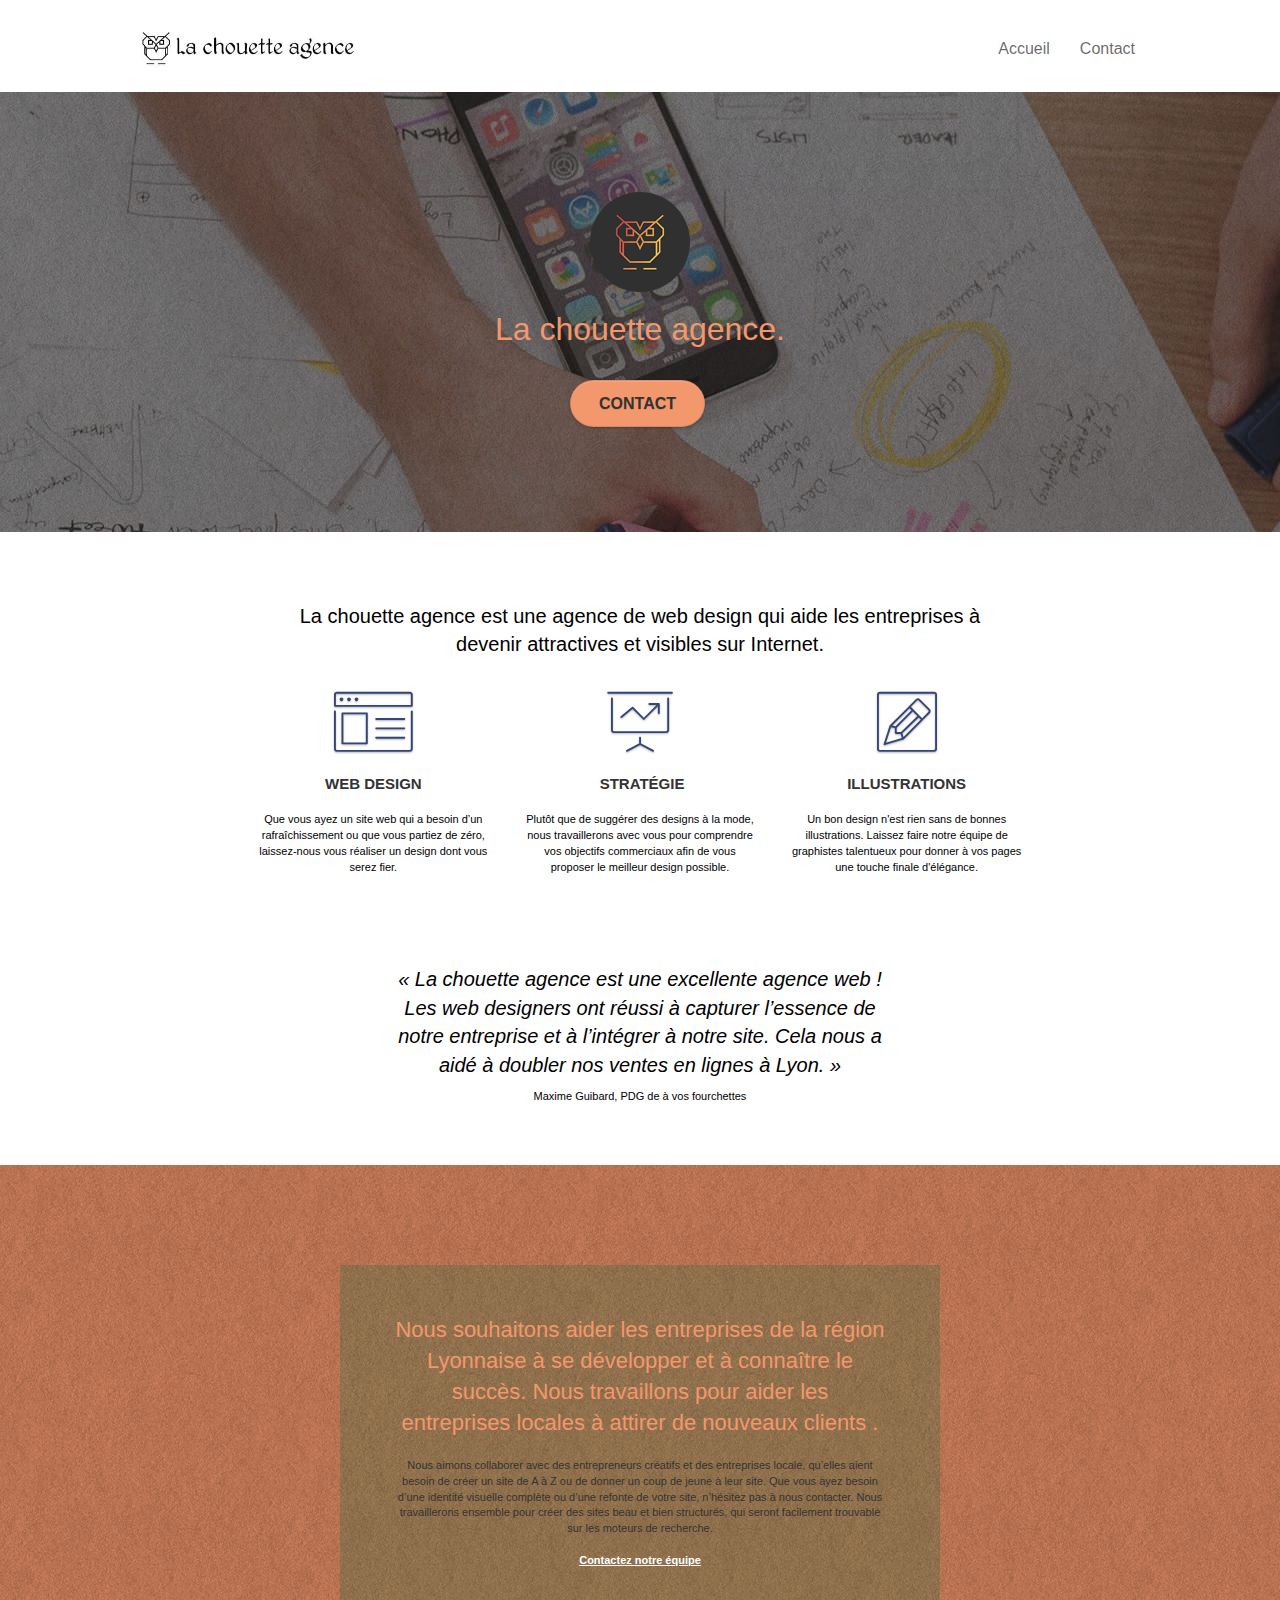
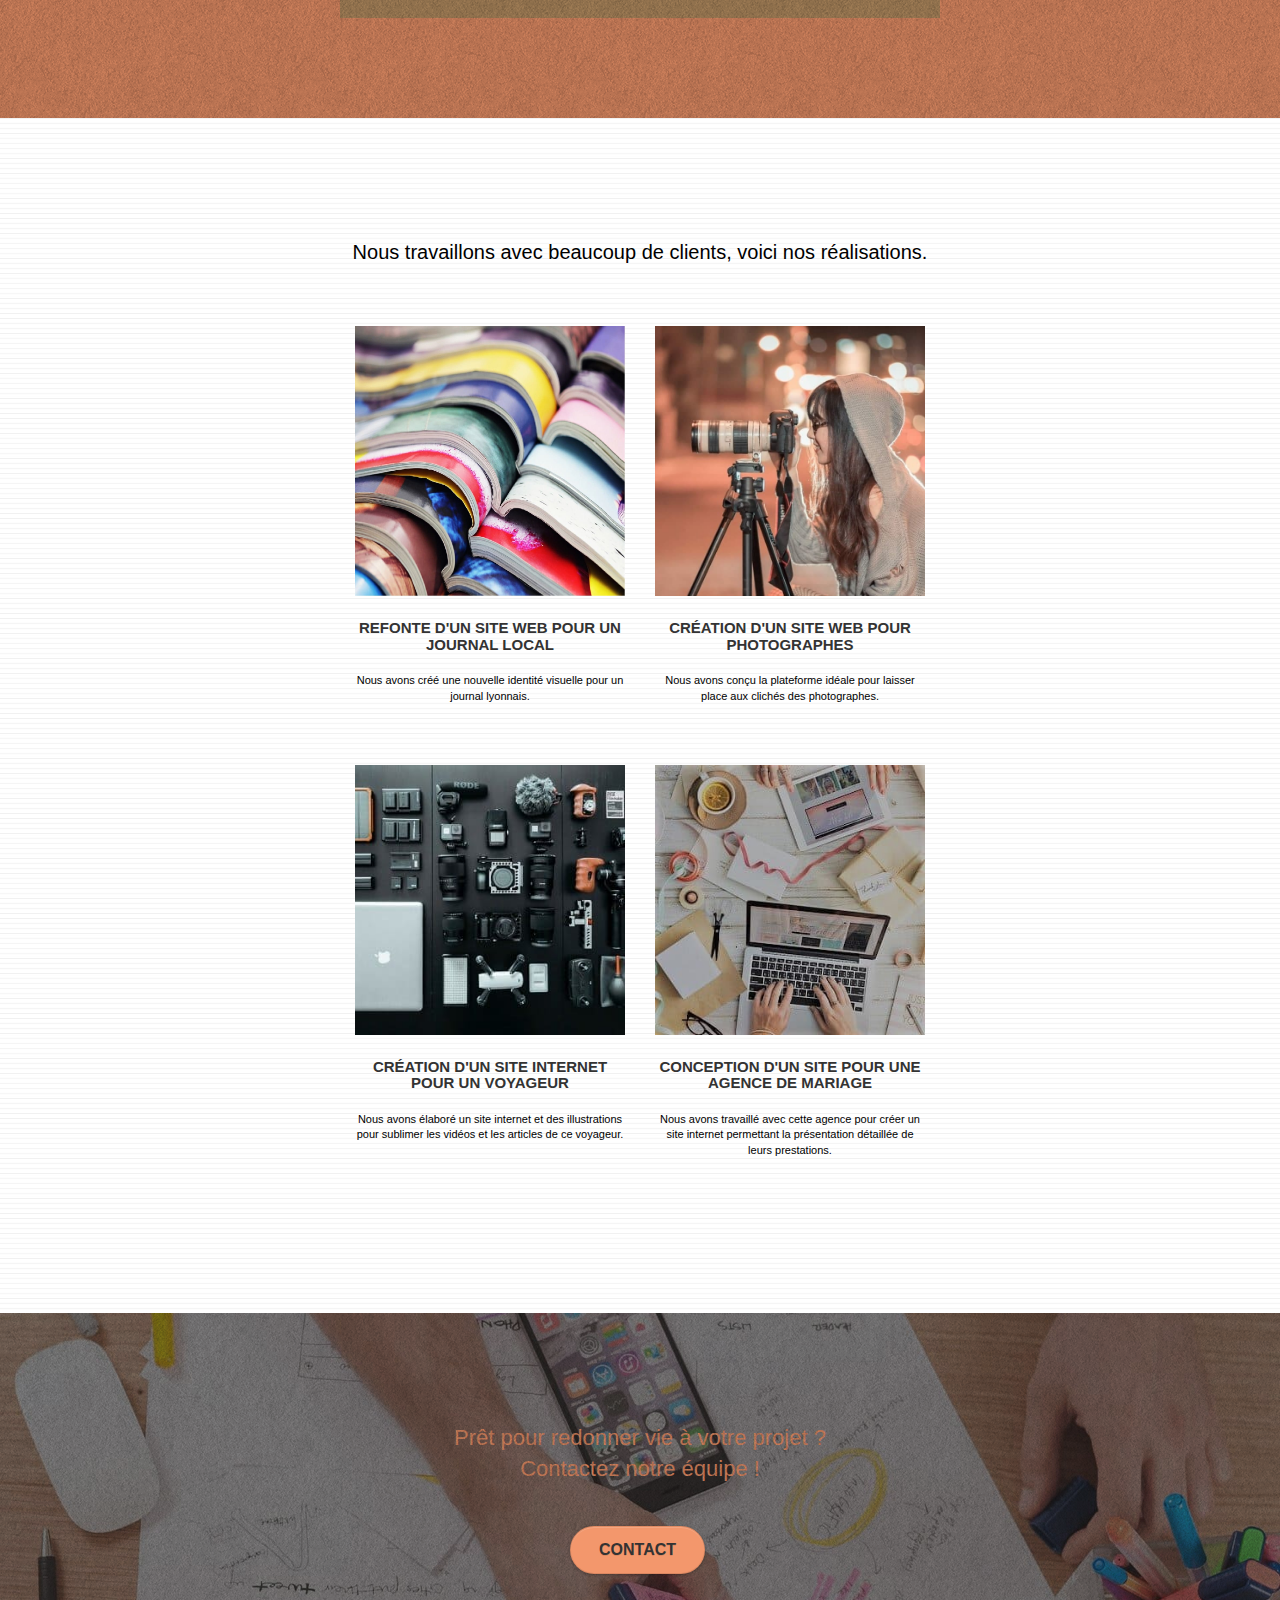
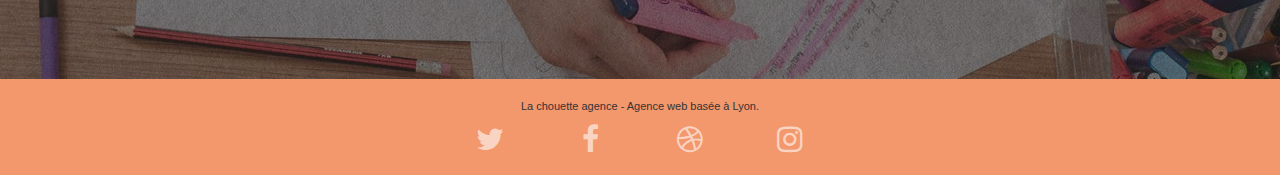
<file: index.html>
<!doctype html>
<html lang="fr">
    <head>
        <meta charset="utf-8">
        <meta name="description" content="Agence Lyonnaise de web design">
        <meta name="viewport" content="width=device-width, initial-scale=1.0, viewport-fit=cover">
        <link rel="shortcut icon" type="image/png" href="favicon.jpg">
        
        <link rel="stylesheet" type="text/css" href="./css/bootstrap.css">
        <link rel="stylesheet" type="text/css" href="./css/font-awesome.css">
        <link rel="stylesheet" type="text/css" href="./css/et-line.css">
        <link rel="stylesheet" type="text/css" href="style.css">
        
        <script src="./js/jquery-2.1.0.min.js"></script>
        <script src="./js/jquery.touchSwipe.min.js" defer></script>
        <script src="./js/gmaps.min.js"></script>

        <title>La chouette agence</title>
    </head>

    <body>
        <!-- Principal conteneur -->
        <main class="page-container">
            
            <!-- bloc-0 -->
            <header class="bloc bgc-white l-bloc " id="bloc-0">
                <div class="container bloc-sm">

                    <nav class="navbar row">
                        <div class="navbar-header">
                            <a class="navbar-brand" href="index.html"><img src="img/la-chouette-agence.jpg" alt="paris web design logo agence web meilleure agence" height="40" /></a>
                            <button id="nav-toggle" type="button" class="ui-navbar-toggle navbar-toggle" data-toggle="collapse" data-target=".navbar-1">
                                <span class="sr-only">Toggle navigation</span><span class="icon-bar"></span><span class="icon-bar"></span><span class="icon-bar"></span>
                            </button>
                        </div>
                        <div class="collapse navbar-collapse navbar-1 special-dropdown-nav">
                            <ul class="site-navigation nav navbar-nav">
                                <li>
                                    <a href="index.html">Accueil</a>
                                </li>
                                <li>
                                    <a href="contact.html">Contact</a>
                                </li>
                            </ul>
                        </div>
                    </nav>
                </div>
            </header>
            <!-- bloc-0 END -->

            <!-- bloc-1-presentation -->
            <article>
                <header class="bloc bgc-dark-slate-blue bg-banniere d-bloc bg-t-edge bloc-bg-texture texture-paper b-parallax" id="bloc-1-hero">
                    <div class="container bloc-lg">
                        <div class="row tight-width-whitespace">
                            <div class="col-sm-12">
                                <img src="img/logo.png" class="center-block image-resize-mode" width="100" alt="La chouette agence, agence web paris, création logo paris" />
                                <h1 class="text-center hero-bloc-text tc-white ">
                                    La chouette agence.
                                </h1>
                                <div class="text-center">
                                    <a href="contact.html" class="btn btn-lg btn-clean btn-rd cta-hero btn-atomic-tangerine" id="cta-hero">Contact</a>
                                </div>
                            </div>
                        </div>
                    </div>
                </header>
                <!-- bloc-1-presentation END -->

                <!-- bloc-2-services -->
                <section class="bloc bgc-white l-bloc" id="bloc-2-services">
                    <div class="container bloc-md">
                        <div class="row">
                            <div class="col-sm-12 text-center">
                                <h2 class="txt-img">
                                    La chouette agence est une agence de web design qui aide les entreprises à devenir attractives et visibles sur Internet.
                                </h2>
                            </div>
                        </div>
                        <div class="row voffset-lg med-width-whitespace">
                            <div class="col-sm-4">
                                <div class="text-center">
                                    <span class="et-icon-browser sm-shadow icon-dark-slate-blue icons icon-lg"></span>
                                </div>
                                <h3 class="mg-md text-center">
                                    Web design
                                </h3>
                                <p class="text-center">
                                    Que vous ayez un site web qui a besoin d&rsquo;un rafraîchissement ou que vous partiez de zéro, laissez-nous vous réaliser un design dont vous serez fier.
                                </p>
                            </div>
                            <div class="col-sm-4">
                                <div class="text-center">
                                    <span class="et-icon-presentation sm-shadow icon-dark-slate-blue icons icon-lg"></span>
                                </div>
                                <h3 class="mg-md text-center">
                                    &nbsp;Stratégie
                                </h3>
                                <p class="text-center ">
                                    Plutôt que de suggérer des designs à la mode, nous travaillerons avec vous pour comprendre vos objectifs commerciaux afin de vous proposer le meilleur design possible.<br>
                                </p>
                            </div>
                            <div class="col-sm-4">
                                <div class="text-center">
                                    <span class="et-icon-edit sm-shadow icon-dark-slate-blue icons icon-lg"></span>
                                </div>
                                <h3 class="mg-md text-center">
                                    Illustrations
                                </h3>
                                <p class="text-center ">
                                    Un bon design n'est rien sans de bonnes illustrations. Laissez faire notre équipe de graphistes talentueux pour donner à vos pages une touche finale d'élégance.
                                </p>
                            </div>
                        </div>
                        <div class="row voffset-lg voffset">
                            <div class="col-xs-12 col-md-8 col-md-offset-2 text-center">
                                <p class="txt-quote">« La chouette agence est une excellente agence web ! Les web designers ont réussi à capturer l’essence de notre entreprise et à l’intégrer à notre site. Cela nous a aidé à doubler nos ventes en lignes à Lyon. » </p>
                                <p>Maxime Guibard, PDG de à vos fourchettes</p>
                            </div>
                        </div>
                    </div>
                </section>
                <!-- bloc-2-services END -->

                <!-- bloc-3-what-i-do -->
                <section class="bloc tc-white bgc-atomic-tangerine bg-presentation d-bloc bloc-bg-texture texture-paper b-parallax" id="bloc-3-what-i-do">
                    <div class="container bloc-lg">
                        <div class="row tight-width-whitespace black-background">
                            <div class="col-sm-12">
                                <h2 class="mg-md text-center tc-white">
                                    Nous souhaitons aider les entreprises de la région Lyonnaise à se développer et à connaître le succès. Nous travaillons pour aider les entreprises locales à attirer de nouveaux clients .<br>
                                </h2>
                                <p class="text-center white">
                                    Nous aimons collaborer avec des entrepreneurs créatifs et des entreprises locale, qu’elles aient besoin de créer un site de A à Z ou de donner un coup de jeune à leur site. Que vous ayez besoin d’une identité visuelle complète ou d’une refonte de votre site, n’hésitez pas à nous contacter. Nous travaillerons ensemble pour créer des sites beau et bien structurés, qui seront facilement trouvable sur les moteurs de recherche. <br><br><a class="ltc-white bold-link" href="contact.html">Contactez notre équipe</a><br>
                                </p>
                            </div>
                        </div>
                    </div>
                </section>
                <!-- bloc-3-what-i-do END -->

                <!-- bloc-4-portfolio -->
                <section class="bloc bgc-white bg-lines-h2-bg bg-repeat l-bloc" id="bloc-4-portfolio">
                    <div class="container bloc-lg">
                        <div class="row">
                            <div class="col-sm-12 text-center">
                                <h2 class="txt-trv"> 
                                    Nous travaillons avec beaucoup de clients, voici nos réalisations.
                                </h2>
                            </div>
                        </div>
                        <div class="row tight-width-whitespace portfolio-row">
                            <div class="col-sm-6">
                                <a href="#" data-lightbox="img/1.jpg" data-gallery-id="gallery-1" data-caption="Refonte d'un site web pour un journal local" data-frame="snapshot-lb"><img src="img/1.jpg" alt="Paris web design logo agence web meilleure agence, Refonte site web journal" class="img-responsive portfolio-thumb" /></a>
                                <h3 class="mg-md text-center">
                                    Refonte d'un site web pour un journal local
                                </h3>
                                <p class="text-center">
                                    Nous avons créé une nouvelle identité visuelle pour un journal lyonnais.
                                </p>
                            </div>
                            <div class="col-sm-6">
                                <a href="#" data-lightbox="img/2.jpg" data-gallery-id="gallery-1" data-caption="Création d'un site web pour photographes" data-frame="snapshot-lb"><img src="img/2.jpg" class="img-responsive portfolio-thumb" alt="Paris web design logo agence web meilleure agence, Création d'un site web pour photographes" /></a>
                                <h3 class="mg-md text-center">
                                    Création d'un site web pour photographes
                                </h3>
                                <p class="text-center">
                                    Nous avons conçu la plateforme idéale pour laisser place aux clichés des photographes.
                                </p>
                            </div>
                        </div>
                        <div class="row tight-width-whitespace portfolio-row">
                            <div class="col-sm-6">
                                <a href="#" data-lightbox="img/3.jpg" data-gallery-id="gallery-1" data-caption="Création d'un site internet pour un voyageur" data-frame="snapshot-lb"><img src="img/3.jpg" class="img-responsive portfolio-thumb" alt="Paris web design logo agence web meilleure agence, Création d'un site web pour voyageur"/></a>
                                <h3 class="mg-md text-center">
                                    Création d'un site internet pour un voyageur
                                </h3>
                                <p class="text-center">
                                    Nous avons élaboré un site internet et des illustrations pour sublimer les vidéos et les articles de ce voyageur.
                                </p>
                            </div>
                            <div class="col-sm-6">
                                <a href="#" data-lightbox="img/4.jpg" data-gallery-id="gallery-1" data-caption="Conception d'un site pour une agence de mariage" data-frame="snapshot-lb"><img src="img/4.jpg" class="img-responsive portfolio-thumb" alt="Paris web design logo agence web meilleure agence, Création d'un site web pour agence de mariage" /></a>
                                <h3 class="mg-md text-center">
                                    Conception d'un site pour une agence de mariage
                                </h3>
                                <p class="text-center">
                                    Nous avons travaillé avec cette agence pour créer un site internet permettant la présentation détaillée de leurs prestations.
                                </p>
                            </div>
                        </div>
                    </div>
                </section>
                <!-- bloc-4-portfolio END -->

                <!-- bloc-5-cta -->
                <footer class="bloc bgc-dark-slate-blue bg-banniere d-bloc bloc-bg-texture texture-paper" id="bloc-5-cta">
                    <div class="container bloc-lg">
                        <div class="row">
                            <h2 class="mg-md text-center tc-white">
                                Prêt pour redonner vie à votre projet ?<br>Contactez notre équipe !
                            </h2>
                            <div class="col-sm-12 text-center">
                                <a href="contact.html" class="btn btn-atomic-tangerine btn-clean btn-rd btn-lg cta-hero">Contact</a>
                            </div>
                        </div>
                    </div>
                </footer>
                <!-- bloc-5-cta END -->
            </article>
        </main>
        <!-- Principal conteneur END -->

        <!-- Footer - bloc-8 -->
        <footer class="bloc bgc-atomic-tangerine d-bloc" id="bloc-8">
            <div class="container bloc-sm">
                <div class="row">
                    <div class="col-sm-12">
                        <p class="text-center white">
                            La chouette agence - Agence web basée à Lyon.<br>
                        </p>
                        <div class="row row-no-gutters social">
                            <div class="col-sm-3">
                                <div class="text-center">
                                    <a aria-label="social" href="index.html"><span class="fa fa-twitter icon-md"></span></a>
                                </div>
                            </div>
                            <div class="col-sm-3">
                                <div class="text-center">
                                    <a aria-label="social" href="index.html"><span class="fa fa-facebook icon-md"></span></a>
                                </div>
                            </div>
                            <div class="col-sm-3">
                                <div class="text-center">
                                    <a aria-label="social" href="index.html"><span class="fa fa-dribbble icon-md"></span></a>
                                </div>
                            </div>
                            <div class="col-sm-3">
                                <div class="text-center">
                                    <a aria-label="social" href="index.html"><span class="fa fa-instagram icon-md"></span></a>
                                </div>
                            </div>
                        </div>
                    </div>
                </div>
            </div>
        </footer>
        <!-- Footer - bloc-8 END -->

        <script src="./js/bootstrap.min.js"></script> 
        <script src="./js/blocs.min.js"></script>
    </body>
</html>
</file>
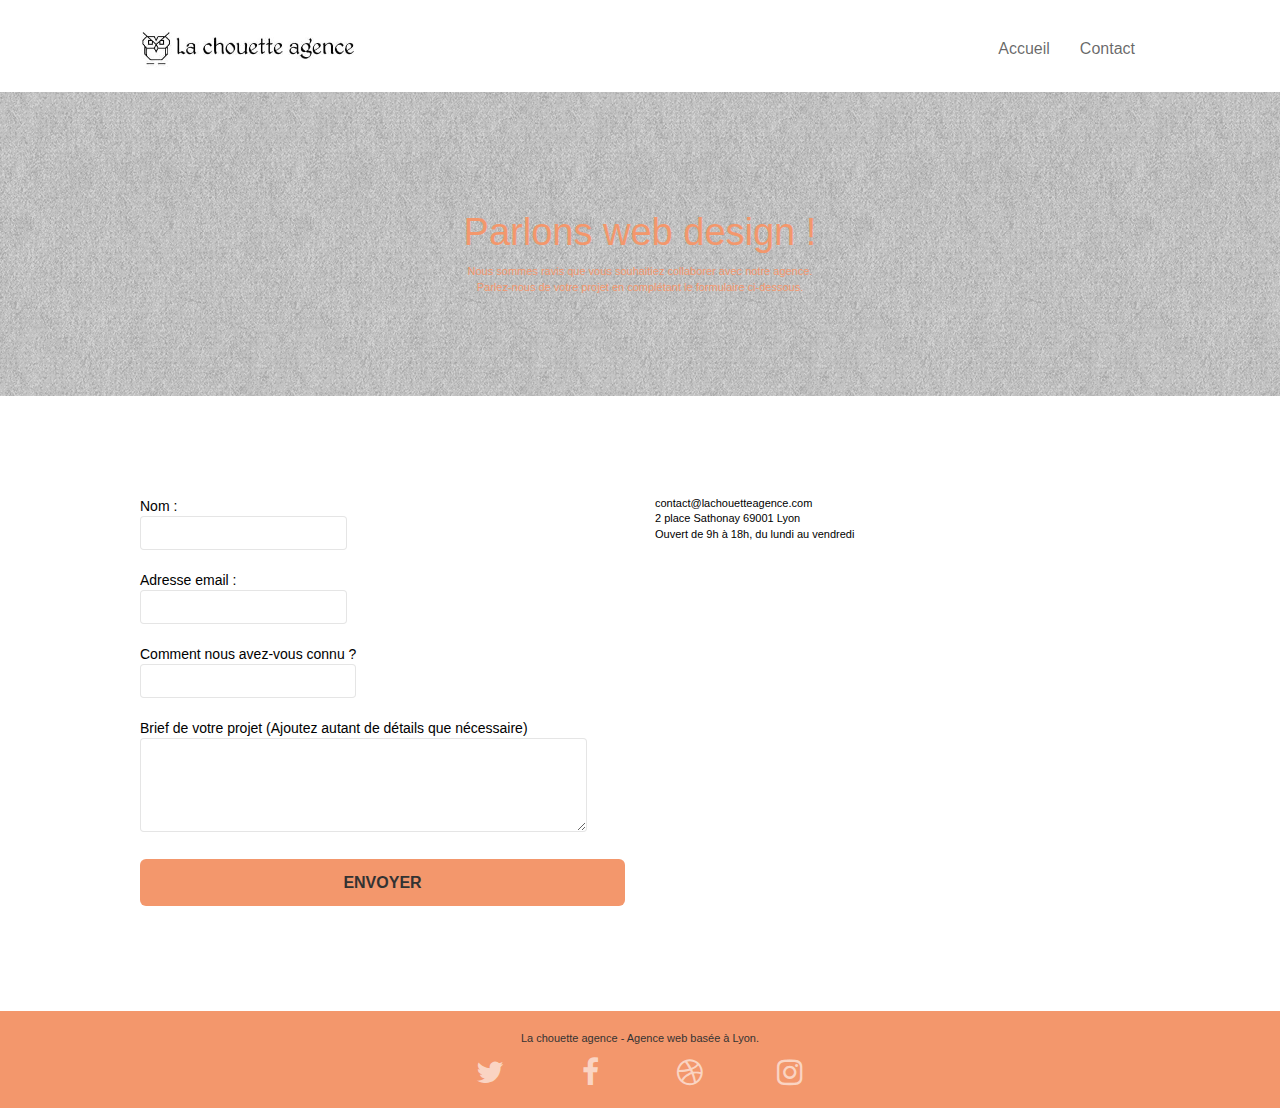
<file: contact.html>
<!doctype html>
<html lang="fr">
	<head>
		<meta charset="utf-8">
		<meta name="description" content="Agence Lyonnaise de web design">
		<meta name="viewport" content="width=device-width, initial-scale=1.0, viewport-fit=cover">
		<link rel="shortcut icon" type="image/png" href="favicon.jpg">
		
		<link rel="stylesheet" type="text/css" href="./css/bootstrap.css">
		<link rel="stylesheet" type="text/css" href="./css/font-awesome.css">
		<link rel="stylesheet" type="text/css" href="./css/et-line.css">
        <link rel="stylesheet" type="text/css" href="style.css">
		
		<script src="./js/jquery-2.1.0.min.js"></script>

		<title>Contact</title>  
	</head>

	<body>
		<!-- Principal conteneur -->
		<main class="page-container">
			
			<!-- bloc-0 -->
			<header class="bloc bgc-white l-bloc " id="bloc-0">
                <div class="container bloc-sm">

                    <nav class="navbar row">
                        <div class="navbar-header">
                            <a class="navbar-brand" href="index.html"><img src="img/la-chouette-agence.jpg" alt="paris web design logo agence web meilleure agence" height="40" /></a>
                            <button id="nav-toggle" type="button" class="ui-navbar-toggle navbar-toggle" data-toggle="collapse" data-target=".navbar-1">
                                <span class="sr-only">Toggle navigation</span><span class="icon-bar"></span><span class="icon-bar"></span><span class="icon-bar"></span>
                            </button>
                        </div>
                        <div class="collapse navbar-collapse navbar-1 special-dropdown-nav">
                            <ul class="site-navigation nav navbar-nav">
                                <li>
                                    <a href="index.html">Accueil</a>
                                </li>
                                <li>
                                    <a href="contact.html">Contact</a>
                                </li>
                            </ul>
                        </div>
                    </nav>
                </div>
            </header>
			<!-- bloc-0 END -->

			<!-- bloc-6 -->
			<section class="bloc bg-dots-bg bg-repeat bgc-atomic-tangerine d-bloc bloc-bg-texture texture-paper" id="bloc-6">
				<div class="container bloc-lg">
					<div class="row">
						<div class="col-sm-12">
							<h1 class="text-center hero-bloc-text tc-white">
								Parlons web design !
							</h1>
							<p class="text-center mg-lg tc-white tight-width-whitespace">
								Nous sommes ravis que vous souhaitiez collaborer avec notre agence.<br>
								Parlez-nous de votre projet en complétant le formulaire ci-dessous.
							</p>
						</div>
					</div>
				</div>
			</section>
			<!-- bloc-6 END -->

			<!-- bloc-7 -->
			<section class="bloc bgc-white l-bloc" id="bloc-7">
				<div class="container bloc-lg">
					<div class="row">
						<div class="col-sm-6">
							<form id="form_1">
								<div class="form-group">
									<label>
										Nom :
										<input id="name" class="form-control" required />
									</label>
								</div>
								<div class="form-group">
									<label>
										Adresse email :
										<input id="email" class="form-control" type="email" required />
									</label>
								</div>
								<div class="form-group">
									<label>
										Comment nous avez-vous connu ?
										<input class="form-control" type="email" required id="input_504" />
									</label>
								</div>
								<div class="form-group">
									<label>
										Brief de votre projet (Ajoutez autant de détails que nécessaire)<br>
										<textarea id="message" class="form-control" rows="4" cols="50" required></textarea>
									</label>
								</div> 
								<button class="bloc-button btn btn-lg btn-block cta-hero btn-atomic-tangerine" type="submit">
									Envoyer
								</button>
							</form>
						</div>
						<div class="col-sm-6">
							<p>
								contact@lachouetteagence.com<br>2 place Sathonay 69001 Lyon<br>Ouvert de 9h à 18h, du lundi au vendredi<br>
							</p>
						</div>
					</div>
				</div>
			</section>
			<!-- bloc-7 END -->

			<!-- ScrollToTop Button -->
			<a class="bloc-button btn btn-d scrollToTop" onclick="scrollToTarget('1')"><span class="fa fa-chevron-up"></span></a>
			<!-- ScrollToTop Button END-->

		</main>
		<!-- Principal conteneur END -->

		<!-- Footer - bloc-8 -->
		<footer class="bloc bgc-atomic-tangerine d-bloc" id="bloc-8">
            <div class="container bloc-sm">
                <div class="row">
                    <div class="col-sm-12">
                        <p class="text-center white">
                            La chouette agence - Agence web basée à Lyon.<br>
                        </p>
                        <div class="row row-no-gutters social">
                            <div class="col-sm-3">
                                <div class="text-center">
                                    <a aria-label="social" href="index.html"><span class="fa fa-twitter icon-md"></span></a>
                                </div>
                            </div>
                            <div class="col-sm-3">
                                <div class="text-center">
                                    <a aria-label="social" href="index.html"><span class="fa fa-facebook icon-md"></span></a>
                                </div>
                            </div>
                            <div class="col-sm-3">
                                <div class="text-center">
                                    <a aria-label="social" href="index.html"><span class="fa fa-dribbble icon-md"></span></a>
                                </div>
                            </div>
                            <div class="col-sm-3">
                                <div class="text-center">
                                    <a aria-label="social" href="index.html"><span class="fa fa-instagram icon-md"></span></a>
                                </div>
                            </div>
                        </div>
                    </div>
                </div>
            </div>
        </footer>
		<!-- Footer - bloc-8 END -->

		<script src="./js/bootstrap.min.js"></script>
		<script src="./js/blocs.min.js"></script>

	</body>
</html>
</file>
<file: css/et-line.css>
@font-face {
    font-family: et-line;
    src: url(../fonts/et-line.eot);
    src: url(../fonts/et-line.eot?#iefix) format('embedded-opentype'), url(../fonts/et-line.woff) format('woff'), url(../fonts/et-line.ttf) format('truetype'), url(../fonts/et-line.svg#et-line) format('svg');
    font-weight: 400;
    font-style: normal
}

.et-icon-adjustments,
.et-icon-alarmclock,
.et-icon-anchor,
.et-icon-aperture,
.et-icon-attachment,
.et-icon-bargraph,
.et-icon-basket,
.et-icon-beaker,
.et-icon-bike,
.et-icon-book-open,
.et-icon-briefcase,
.et-icon-browser,
.et-icon-calendar,
.et-icon-camera,
.et-icon-caution,
.et-icon-chat,
.et-icon-circle-compass,
.et-icon-clipboard,
.et-icon-clock,
.et-icon-cloud,
.et-icon-compass,
.et-icon-desktop,
.et-icon-dial,
.et-icon-document,
.et-icon-documents,
.et-icon-download,
.et-icon-dribbble,
.et-icon-edit,
.et-icon-envelope,
.et-icon-expand,
.et-icon-facebook,
.et-icon-flag,
.et-icon-focus,
.et-icon-gears,
.et-icon-genius,
.et-icon-gift,
.et-icon-global,
.et-icon-globe,
.et-icon-googleplus,
.et-icon-grid,
.et-icon-happy,
.et-icon-hazardous,
.et-icon-heart,
.et-icon-hotairballoon,
.et-icon-hourglass,
.et-icon-key,
.et-icon-laptop,
.et-icon-layers,
.et-icon-lifesaver,
.et-icon-lightbulb,
.et-icon-linegraph,
.et-icon-linkedin,
.et-icon-lock,
.et-icon-magnifying-glass,
.et-icon-map,
.et-icon-map-pin,
.et-icon-megaphone,
.et-icon-mic,
.et-icon-mobile,
.et-icon-newspaper,
.et-icon-notebook,
.et-icon-paintbrush,
.et-icon-paperclip,
.et-icon-pencil,
.et-icon-phone,
.et-icon-picture,
.et-icon-pictures,
.et-icon-piechart,
.et-icon-presentation,
.et-icon-pricetags,
.et-icon-printer,
.et-icon-profile-female,
.et-icon-profile-male,
.et-icon-puzzle,
.et-icon-quote,
.et-icon-recycle,
.et-icon-refresh,
.et-icon-ribbon,
.et-icon-rss,
.et-icon-sad,
.et-icon-scissors,
.et-icon-scope,
.et-icon-search,
.et-icon-shield,
.et-icon-speedometer,
.et-icon-strategy,
.et-icon-streetsign,
.et-icon-tablet,
.et-icon-target,
.et-icon-telescope,
.et-icon-toolbox,
.et-icon-tools,
.et-icon-tools-2,
.et-icon-trophy,
.et-icon-tumblr,
.et-icon-twitter,
.et-icon-upload,
.et-icon-video,
.et-icon-wallet,
.et-icon-wine {
    font-family: et-line;
    speak: none;
    font-style: normal;
    font-weight: 400;
    font-variant: normal;
    text-transform: none;
    line-height: 1;
    -webkit-font-smoothing: antialiased;
    -moz-osx-font-smoothing: grayscale;
    display: inline-block
}

.et-icon-mobile:before {
    content: "\e000"
}

.et-icon-laptop:before {
    content: "\e001"
}

.et-icon-desktop:before {
    content: "\e002"
}

.et-icon-tablet:before {
    content: "\e003"
}

.et-icon-phone:before {
    content: "\e004"
}

.et-icon-document:before {
    content: "\e005"
}

.et-icon-documents:before {
    content: "\e006"
}

.et-icon-search:before {
    content: "\e007"
}

.et-icon-clipboard:before {
    content: "\e008"
}

.et-icon-newspaper:before {
    content: "\e009"
}

.et-icon-notebook:before {
    content: "\e00a"
}

.et-icon-book-open:before {
    content: "\e00b"
}

.et-icon-browser:before {
    content: "\e00c"
}

.et-icon-calendar:before {
    content: "\e00d"
}

.et-icon-presentation:before {
    content: "\e00e"
}

.et-icon-picture:before {
    content: "\e00f"
}

.et-icon-pictures:before {
    content: "\e010"
}

.et-icon-video:before {
    content: "\e011"
}

.et-icon-camera:before {
    content: "\e012"
}

.et-icon-printer:before {
    content: "\e013"
}

.et-icon-toolbox:before {
    content: "\e014"
}

.et-icon-briefcase:before {
    content: "\e015"
}

.et-icon-wallet:before {
    content: "\e016"
}

.et-icon-gift:before {
    content: "\e017"
}

.et-icon-bargraph:before {
    content: "\e018"
}

.et-icon-grid:before {
    content: "\e019"
}

.et-icon-expand:before {
    content: "\e01a"
}

.et-icon-focus:before {
    content: "\e01b"
}

.et-icon-edit:before {
    content: "\e01c"
}

.et-icon-adjustments:before {
    content: "\e01d"
}

.et-icon-ribbon:before {
    content: "\e01e"
}

.et-icon-hourglass:before {
    content: "\e01f"
}

.et-icon-lock:before {
    content: "\e020"
}

.et-icon-megaphone:before {
    content: "\e021"
}

.et-icon-shield:before {
    content: "\e022"
}

.et-icon-trophy:before {
    content: "\e023"
}

.et-icon-flag:before {
    content: "\e024"
}

.et-icon-map:before {
    content: "\e025"
}

.et-icon-puzzle:before {
    content: "\e026"
}

.et-icon-basket:before {
    content: "\e027"
}

.et-icon-envelope:before {
    content: "\e028"
}

.et-icon-streetsign:before {
    content: "\e029"
}

.et-icon-telescope:before {
    content: "\e02a"
}

.et-icon-gears:before {
    content: "\e02b"
}

.et-icon-key:before {
    content: "\e02c"
}

.et-icon-paperclip:before {
    content: "\e02d"
}

.et-icon-attachment:before {
    content: "\e02e"
}

.et-icon-pricetags:before {
    content: "\e02f"
}

.et-icon-lightbulb:before {
    content: "\e030"
}

.et-icon-layers:before {
    content: "\e031"
}

.et-icon-pencil:before {
    content: "\e032"
}

.et-icon-tools:before {
    content: "\e033"
}

.et-icon-tools-2:before {
    content: "\e034"
}

.et-icon-scissors:before {
    content: "\e035"
}

.et-icon-paintbrush:before {
    content: "\e036"
}

.et-icon-magnifying-glass:before {
    content: "\e037"
}

.et-icon-circle-compass:before {
    content: "\e038"
}

.et-icon-linegraph:before {
    content: "\e039"
}

.et-icon-mic:before {
    content: "\e03a"
}

.et-icon-strategy:before {
    content: "\e03b"
}

.et-icon-beaker:before {
    content: "\e03c"
}

.et-icon-caution:before {
    content: "\e03d"
}

.et-icon-recycle:before {
    content: "\e03e"
}

.et-icon-anchor:before {
    content: "\e03f"
}

.et-icon-profile-male:before {
    content: "\e040"
}

.et-icon-profile-female:before {
    content: "\e041"
}

.et-icon-bike:before {
    content: "\e042"
}

.et-icon-wine:before {
    content: "\e043"
}

.et-icon-hotairballoon:before {
    content: "\e044"
}

.et-icon-globe:before {
    content: "\e045"
}

.et-icon-genius:before {
    content: "\e046"
}

.et-icon-map-pin:before {
    content: "\e047"
}

.et-icon-dial:before {
    content: "\e048"
}

.et-icon-chat:before {
    content: "\e049"
}

.et-icon-heart:before {
    content: "\e04a"
}

.et-icon-cloud:before {
    content: "\e04b"
}

.et-icon-upload:before {
    content: "\e04c"
}

.et-icon-download:before {
    content: "\e04d"
}

.et-icon-target:before {
    content: "\e04e"
}

.et-icon-hazardous:before {
    content: "\e04f"
}

.et-icon-piechart:before {
    content: "\e050"
}

.et-icon-speedometer:before {
    content: "\e051"
}

.et-icon-global:before {
    content: "\e052"
}

.et-icon-compass:before {
    content: "\e053"
}

.et-icon-lifesaver:before {
    content: "\e054"
}

.et-icon-clock:before {
    content: "\e055"
}

.et-icon-aperture:before {
    content: "\e056"
}

.et-icon-quote:before {
    content: "\e057"
}

.et-icon-scope:before {
    content: "\e058"
}

.et-icon-alarmclock:before {
    content: "\e059"
}

.et-icon-refresh:before {
    content: "\e05a"
}

.et-icon-happy:before {
    content: "\e05b"
}

.et-icon-sad:before {
    content: "\e05c"
}

.et-icon-facebook:before {
    content: "\e05d"
}

.et-icon-twitter:before {
    content: "\e05e"
}

.et-icon-googleplus:before {
    content: "\e05f"
}

.et-icon-rss:before {
    content: "\e060"
}

.et-icon-tumblr:before {
    content: "\e061"
}

.et-icon-linkedin:before {
    content: "\e062"
}

.et-icon-dribbble:before {
    content: "\e063"
}
</file>
<file: style.css>
a:focus, input:focus, button:focus, select:focus textarea:focus {
  font-weight: bold;
  font-size: 30px;
  background-color: #F3976C;
}

body {
    margin: 0;
    padding: 0;
    background: #FFF;
    overflow-x: hidden;
    -webkit-font-smoothing: antialiased;
    -moz-osx-font-smoothing: grayscale;
}
.txt-img {
    font-family: Arial;
    font-size: 2rem;
    text-align: center;
    padding-left: 15rem;
    padding-right: 15rem;
}

.txt-quote {
    font-family: Arial;
    font-size: 2rem;
    text-align: center;
    padding-left: 8rem;
    padding-right: 8rem;
    font-style: italic;
}

.txt-trv {
    font-family: Arial;
    font-size: 2rem;
    text-align: center;
}

a,
button {
    transition: all .3s ease-in-out;
}

a:hover {
    text-decoration: none;
    cursor: pointer;
}

#page-loading-blocs-notifaction {
    position: fixed;
    top: 0;
    bottom: 0;
    width: 100%;
    z-index: 100000;
    background: #FFFFFF url("img/pageload-spinner.gif") no-repeat center center;
}

.bloc {
    width: 100%;
    clear: both;
    background: 50% 50% no-repeat;
    padding: 0 50px;
    -webkit-background-size: cover;
    -moz-background-size: cover;
    -o-background-size: cover;
    background-size: cover;
    position: relative;
}

.bloc .container {
    padding-left: 0;
    padding-right: 0;
}

.bloc-lg {
    padding: 100px 50px;
}

.bloc-md {
    padding: 50px;
}

.bloc-sm {
    padding: 20px 50px;
}

.bg-center,
.bg-l-edge,
.bg-r-edge,
.bg-t-edge,
.bg-b-edge,
.bg-tl-edge,
.bg-bl-edge,
.bg-tr-edge,
.bg-br-edge,
.bg-repeat {
    -webkit-background-size: auto!important;
    -moz-background-size: auto!important;
    -o-background-size: auto!important;
    background-size: auto!important;
}

.bg-repeat {
    background: repeat;
}

.bg-t-edge {
    background: top no-repeat;
}

.bloc-bg-texture::before {
    content: "";
    background-size: 2px 2px;
    position: absolute;
    top: 0;
    bottom: 0;
    left: 0;
    right: 0;
}

.texture-paper::before {
    background: url("img/texture-paper.png");
    background-size: 280px 280px;
}

.b-parallax {
    background-attachment: fixed;
}

.d-bloc {
    color: rgba(255, 255, 255, .7);
}

.d-bloc button:hover {
    color: rgba(255, 255, 255, .9);
}

.d-bloc .icon-round,
.d-bloc .icon-square,
.d-bloc .icon-rounded,
.d-bloc .icon-semi-rounded-a,
.d-bloc .icon-semi-rounded-b {
    border-color: rgba(255, 255, 255, .9);
}

.d-bloc .divider-h span {
    border-color: rgba(255, 255, 255, .2);
}

.d-bloc .a-btn,
.d-bloc .navbar a,
.d-bloc .navbar-brand,
.d-bloc a .icon-sm,
.d-bloc a .icon-md,
.d-bloc a .icon-lg,
.d-bloc a .icon-xl,
.d-bloc h1 a,
.d-bloc h2 a,
.d-bloc h3 a,
.d-bloc h4 a,
.d-bloc h5 a,
.d-bloc h6 a,
.d-bloc p a {
    color: rgba(255, 255, 255, .6);
}

.d-bloc .a-btn:hover,
.d-bloc .navbar a:hover,
.d-bloc .navbar-brand:hover,
.d-bloc a:hover .icon-sm,
.d-bloc a:hover .icon-md,
.d-bloc a:hover .icon-lg,
.d-bloc a:hover .icon-xl,
.d-bloc h1 a:hover,
.d-bloc h2 a:hover,
.d-bloc h3 a:hover,
.d-bloc h4 a:hover,
.d-bloc h5 a:hover,
.d-bloc h6 a:hover,
.d-bloc p a:hover {
    color: rgba(255, 255, 255, 1);
}

.d-bloc .navbar-toggle .icon-bar {
    background: rgba(255, 255, 255, 1);
}

.d-bloc .btn-wire,
.d-bloc .btn-wire:hover {
    color: rgba(255, 255, 255, 1);
    border-color: rgba(255, 255, 255, 1);
}

.d-bloc .panel {
    color: rgba(0, 0, 0, .5);
}

.d-bloc .panel button:hover {
    color: rgba(0, 0, 0, .7);
}

.d-bloc .panel icon {
    border-color: rgba(0, 0, 0, .7);
}

.d-bloc .panel .divider-h span {
    border-color: rgba(0, 0, 0, .1);
}

.d-bloc .panel .a-btn {
    color: rgba(0, 0, 0, .6);
}

.d-bloc .panel .a-btn:hover {
    color: rgba(0, 0, 0, 1);
}

.d-bloc .panel .btn-wire,
.d-bloc .panel .btn-wire:hover {
    color: rgba(0, 0, 0, .7);
    border-color: rgba(0, 0, 0, .3);
}

.d-bloc .panel,
.l-bloc {
    color: rgba(0, 0, 0, .5);
}

.d-bloc .panel button:hover,
.l-bloc button:hover {
    color: rgba(0, 0, 0, .7);
}

.l-bloc .icon-round,
.l-bloc .icon-square,
.l-bloc .icon-rounded,
.l-bloc .icon-semi-rounded-a,
.l-bloc .icon-semi-rounded-b {
    border-color: rgba(0, 0, 0, .7);
}

.d-bloc .panel .divider-h span,
.l-bloc .divider-h span {
    border-color: rgba(0, 0, 0, .1);
}

.d-bloc .panel .a-btn,
.l-bloc .a-btn,
.l-bloc .navbar a,
.l-bloc .navbar-brand,
.l-bloc a .icon-sm,
.l-bloc a .icon-md,
.l-bloc a .icon-lg,
.l-bloc a .icon-xl,
.l-bloc h1 a,
.l-bloc h2 a,
.l-bloc h3 a,
.l-bloc h4 a,
.l-bloc h5 a,
.l-bloc h6 a,
.l-bloc p a {
    color: rgba(0, 0, 0, .6);
}

.d-bloc .panel .a-btn:hover,
.l-bloc .a-btn:hover,
.l-bloc .navbar a:hover,
.l-bloc .navbar-brand:hover,
.l-bloc a:hover .icon-sm,
.l-bloc a:hover .icon-md,
.l-bloc a:hover .icon-lg,
.l-bloc a:hover .icon-xl,
.l-bloc h1 a:hover,
.l-bloc h2 a:hover,
.l-bloc h3 a:hover,
.l-bloc h4 a:hover,
.l-bloc h5 a:hover,
.l-bloc h6 a:hover,
.l-bloc p a:hover {
    color: rgba(0, 0, 0, 1);
}

.l-bloc .navbar-toggle .icon-bar {
    color: rgba(0, 0, 0, .6);
}

.d-bloc .panel .btn-wire,
.d-bloc .panel .btn-wire:hover,
.l-bloc .btn-wire,
.l-bloc .btn-wire:hover {
    color: rgba(0, 0, 0, .7);
    border-color: rgba(0, 0, 0, .3);
}

.voffset {
    margin-top: 30px;
}

.voffset-lg {
    margin-top: 80px;
}

.row-no-gutters {
    margin-right: 0;
    margin-left: 0;
}

.row.row-no-gutters > [class^="col-"],
.row.row-no-gutters > [class*=" col-"] {
    padding-right: 0;
    padding-left: 0;
}

#bloc-1-hero h1 {
    font-size: 32px;
}

.navbar {
    margin-bottom: 0;
    z-index: 1;
}

.navbar-brand {
    height: auto;
    padding: 3px 15px;
    font-size: 25px;
    font-weight: normal;
    font-weight: 600;
    line-height: 44px;
}

.navbar-brand img {
    max-height: 200px;
    margin: 0 5px 0 0;
    display: inline;
}

.navbar-brand img[src$=svg] {
    min-width: 100px;
}

.nav-center .navbar-brand img {
    margin: 0;
}

.navbar .nav {
    padding-top: 2px;
    margin-right: -16px;
    float: right;
    z-index: 1;
}

.nav > li {
    float: left;
    margin-top: 4px;
    font-size: 16px;
}

.navbar-nav .open .dropdown-menu > li > a {
    text-align: inherit;
}

.nav > li a:hover,
.nav > li a:focus {
    background: transparent;
}

.navbar-toggle {
    margin: 10px 10px 0 0;
    border: 0px;
}

.navbar-toggle:hover {
    background: transparent!important;
}

.navbar-toggle .icon-bar {
    background-color: rgba(0, 0, 0, .5);
    width: 26px;
}

.nav-invert .navbar .nav {
    float: left;
}

.nav-invert .navbar-header,
.nav-invert .navbar-brand {
    float: right;
    position: relative;
    z-index: 2;
}

@media (min-width: 768px) {
    .site-navigation {
        position: absolute;
        top: 50%;
        right: 20px;
        transform: translate(0, -50%);
        -webkit-transform: translateY(-50%);
    }
    .nav > li .dropdown-menu a,
    .nav > li .dropdown-menu a:hover {
        color: #484848;
    }
    .nav-invert .site-navigation {
        left: 0;
        right: 0;
    }
    .nav-center {
        text-align: center;
    }
    .nav-center .navbar-header {
        width: 100%;
    }
    .nav-center .navbar-header,
    .nav-center .navbar-brand,
    .nav-center .nav > li {
        float: none;
        display: inline-block;
    }
    .nav-center .site-navigation {
        position: relative;
        width: 100%;
        right: 0;
        margin-right: 0px;
        margin-top: 20px;
    }
    .nav-center.mini-nav .navbar-toggle {
        float: none;
        margin: 10px auto 0;
    }
}

.nav > li > .dropdown a {
    background: none!important;
    display: block;
    padding: 14px 15px;
}

nav .caret {
    margin: 0 5px;
}

.dropdown-menu .dropdown-menu {
    top: -8px;
    left: 100%;
}

.dropdown-menu .dropmenu-flow-right {
    top: 100%;
    left: 0;
    margin-left: -1px;
    border-top-left-radius: 0;
    border-top-right-radius: 0;
}

.dropdown-menu .dropdown span {
    border: 4px solid black;
    border-top-color: transparent;
    border-right-color: transparent;
    border-bottom-color: transparent;
    margin: 6px -5px 0 0!important;
    float: right;
}

.mg-md {
    margin-top: 10px;
    margin-bottom: 20px;
}

.mg-lg {
    margin-top: 10px;
    margin-bottom: 40px;
}

.btn {
    margin: 0 5px 5px 0;
}

.btn.pull-right {
    margin: 0 0 5px 5px;
}

.btn-d,
.btn-d:hover,
.btn-d:focus {
    color: #FFF;
    background: rgba(0, 0, 0, .3);
}

.btn-rd {
    border-radius: 40px;
}

.btn-clean {
    border: 1px solid rgba(0, 0, 0, .08);
    border-bottom-color: rgba(0, 0, 0, .1);
    text-shadow: 0 1px 0 rgba(0, 0, 1, .1);
    box-shadow: 0 1px 3px rgba(0, 0, 1, .25), inset 0 1px 0 0 rgba(255, 255, 255, .15);
}

.icon-md {
    font-size: 30px!important;
}

.icon-lg {
    font-size: 60px!important;
}

.sm-shadow {
    text-shadow: 0 1px 2px rgba(0, 0, 0, .3);
}

.panel-sq,
.panel-sq .panel-heading,
.panel-sq .panel-footer {
    border-radius: 0;
}

.panel-rd {
    border-radius: 30px;
}

.panel-rd .panel-heading {
    border-radius: 29px 29px 0 0;
}

.panel-rd .panel-footer {
    border-radius: 0 0 29px 29px;
}

.form-control {
    border-color: rgba(0, 0, 0, .1);
    box-shadow: none;
}

.scrollToTop {
    width: 40px;
    height: 40px;
    position: fixed;
    bottom: 20px;
    right: 20px;
    opacity: 0;
    z-index: 500;
    transition: all .3s ease-in-out;
}

.scrollToTop span {
    margin-top: 6px;
}

.showScrollTop {
    font-size: 14px;
    opacity: 1;
}

a[data-lightbox] {
    position: relative;
    display: block;
    text-align: center;
}

a[data-lightbox]:hover::before {
    content: "+";
    font-family: "HelveticaNeue-Light", "Helvetica Neue Light", "Helvetica Neue", Helvetica, Arial;
    font-size: 32px;
    width: 50px;
    height: 50px;
    margin-left: -25px;
    border-radius: 50%;
    background: rgba(0, 0, 0, .6);
    color: #FFF;
    font-weight: 100;
    z-index: 1;
    position: absolute;
    top: 50%;
    transform: translateY(-50%);
    -webkit-transform: translateY(-50%);
}

a[data-lightbox]:hover img {
    opacity: 0.6;
    -webkit-animation-fill-mode: none;
    animation-fill-mode: none;
}

#lightbox-modal {
    display: flex;
    align-items: center;
}

#lightbox-modal .modal-dialog {
    width: 90%;
    max-width: 900px;
    margin: 0 auto 0;
}

#lightbox-modal .modal-dialog img {
    max-height: 90vh;
    margin: 0 auto;
}

.lightbox-caption {
    padding: 20px;
    color: #FFF;
    background: rgba(0, 0, 0, .5);
    position: absolute;
    left: 15px;
    right: 15px;
    bottom: 5px;
}

.close-lightbox {
    color: #FFF;
    font-size: 30px;
    position: absolute;
    top: 20px;
    right: 20px;
    z-index: 20;
    background: rgba(0, 0, 0, .5);
    border: none;
    line-height: 30px;
    padding: 0 9px 5px;
    opacity: 0.3;
}

.close-lightbox:hover,
.next-lightbox:hover,
.prev-lightbox:hover {
    opacity: 1.0;
    color: #FFF;
}

.next-lightbox,
.prev-lightbox {
    font-size: 20px;
    color: rgba(255, 255, 255, .9);
    background: rgba(0, 0, 0, .5);
    transition: all .2s ease-in-out;
    position: absolute;
    top: 45%;
    z-index: 1;
    opacity: 0.4;
}

.next-lightbox {
    padding: 6px 8px 1px 13px;
    right: 25px;
}

.prev-lightbox {
    padding: 6px 13px 1px 10px;
    left: 25px;
}

.snapshot-lb .modal-body {
    padding-bottom: 45px;
}

.snapshot-lb .lightbox-caption {
    padding: 0;
    color: rgba(0, 0, 0, .5);
    background: none;
}

h1,
h2,
h3,
h4,
h5,
h6,
p,
label,
.btn,
a {
    font-family: "helvetica";
    font-weight: 400;
    color: black;
}

.container {
    max-width: 1000px;
}

.hero-bloc-text {
    font-size: 38px;
}

.hero-bloc-text-sub {
    font-size: 36px;
}

.statement-bloc-text {
    line-height: 26px;
    font-style: italic;
    font-size: 20px;
    text-align: center;
    font-weight: lighter;
    max-width: 520px;
    margin: auto auto auto auto;
}

p {
    font-size: 11px;
}

.tight-width-whitespace {
    max-width: 600px;
    margin: auto auto auto auto;
}

.h1 {
    font-size: 20px;
    font-family: "Open Sans";
}

.cta-hero {
    margin-top: 22px;
    color: #FFFFFF!important;
    text-transform: uppercase;
    padding: 12px 28px 12px 28px;
    font-size: 16px;
    font-weight: 700;
}

.social {
    max-width: 400px;
    margin: auto auto auto auto;
}

h3 {
    font-size: 15px;
    text-transform: uppercase;
    font-weight: 700;
    color: #333333!important;
}

h2 {
    font-size: 22px;
    line-height: 1.4em;
}


.med-width-whitespace {
    max-width: 800px;
    margin: auto auto auto auto;
    box-shadow: 0px 0px 0px #000000;
}

h1 {
    color: #333333!important;
}

h4 {
    color: #333333!important;
}

.icons {
    margin-bottom: 14px;
    margin-top: 24px;
}

.white {
    color: #333!important;
}

.portfolio-thumb {
    margin-bottom: 24px;
}

.portfolio-row {
    margin-bottom: 44px;
    margin-top: 50px;
}

.avatar {
    box-shadow: 0px 4px 9px rgba(0, 0, 0, 0.3);
}

.black-background {
    background-color: rgba(165, 147, 99, 0.7);
    padding: 40px 40px 40px 40px;
}

.bold-link {
    font-weight: 900;
    text-decoration: underline!important;
}

.bgc-white {
    background-color: #FFFFFF;
}

.bgc-dark-slate-blue {
    background-color: #364577;
}

.bgc-atomic-tangerine {
    background-color: #F3976C;
}

.tc-white {
    color: #F3976C!important;
}

.btn-atomic-tangerine {
    background: #F3976C;
    color: #333!important;
}

.btn-atomic-tangerine:hover {
    background: #F3976C!important;
    color: #FFFFFF!important;
}

.ltc-white {
    color: #FFFFFF!important;
}

.ltc-white:hover {
    color: #cccccc!important;
}

.ltc-atomic-tangerine {
    color: #F3976C!important;
}

.ltc-atomic-tangerine:hover {
    color: #c27956!important;
}

.icon-dark-slate-blue {
    color: #364577!important;
    border-color: #364577!important;
}

.bg-dots-bg {
    background-image: url("img/dots-bg.jpg");
}

.bg-lines-h2-bg {
    background-image: url("img/lines-h2-bg.jpg");
}

.bg-banniere {
    background-image: url("img/la-chouette-agence-banniere.jpg");
    width: 100%;
}

.bg-presentation {
    background-image: url("img/image-de-presentation.jpg");
    width: 100%;
}

@media (max-width: 1024px) {
    .bloc {
        padding-left: 20px;
        padding-right: 20px;
    }
    .bloc.full-width-bloc,
    .bloc-tile-2.full-width-bloc .container,
    .bloc-tile-3.full-width-bloc .container,
    .bloc-tile-4.full-width-bloc .container {
        padding-left: 0;
        padding-right: 0;
    }
}

@media (max-width: 992px) and (min-width: 768px) {
    .navbar .nav {
        max-width: 80%
    }
    .nav-center.navbar .nav {
        max-width: 100%
    }
}

@media only screen and (min-width: 768px) and (max-width: 1024px) and (orientation: landscape) {
    .b-parallax {
        background-attachment: scroll;
    }
}

@media only screen and (min-width: 1024px) and (max-width: 1366px) and (-webkit-min-device-pixel-ratio: 1.5) {
    .b-parallax {
        background-attachment: scroll;
    }
}

@media (max-width: 991px) {
    .container {
        width: 100%;
    }
    .b-parallax {
        background-attachment: scroll;
    }
    .page-container,
    #hero-bloc {
        overflow-x: hidden;
        position: relative;
    }
    
    .bloc-group,
    .bloc-group .bloc {
        display: block;
        width: 100%;
    }
}

@media (max-width: 767px) {
    .page-container {
        overflow-x: hidden;
        position: relative;
    }
    h1,
    h2,
    h3,
    h4,
    h5,
    h6,
    p,
    #disqus_thread {
        padding-left: 10px!important;
        padding-right: 10px!important;
    }
    .b-parallax {
        background-attachment: scroll;
    }
    .navbar .nav {
        padding-top: 0;
        border-top: 1px solid rgba(0, 0, 0, .2);
        float: none!important;
    }
    .navbar.row {
        margin-left: 0;
        margin-right: 0;
    }
    .site-navigation {
        position: inherit;
        transform: none;
        -webkit-transform: none;
        -ms-transform: none;
    }
    .nav > li {
        margin-top: 0;
        border-bottom: 1px solid rgba(0, 0, 0, .1);
        background: rgba(0, 0, 0, .05);
        text-align: left;
        padding-left: 15px;
        width: 100%;
    }
    .nav > li:hover {
        background: rgba(0, 0, 0, .08);
    }
    .dropdown .dropdown a .caret {
        float: none;
        margin: 5px 0 0 10px!important;
        border: 4px solid black;
        border-bottom-color: transparent;
        border-right-color: transparent;
        border-left-color: transparent;
    }
    #hero-bloc .navbar .nav {
        background: rgba(0, 0, 0, .8);
    }
    #hero-bloc .navbar .nav a {
        color: rgba(255, 255, 255, .6);
    }
    .hero {
        padding: 50px 0;
    }
    .hero-nav {
        left: -1px;
        right: -1px;
    }
    .navbar-collapse {
        padding: 0;
        overflow-x: hidden;
        -webkit-box-shadow: none;
        box-shadow: none;
    }
    .navbar-brand img {
        max-height: 40px;
        width: auto;
    }
    .nav-invert .navbar-header {
        float: none;
        width: 100%;
    }
    .nav-invert .navbar-toggle {
        float: left;
        margin-left: 10px;
    }
    .bloc {
        padding-left: 0;
        padding-right: 0;
    }
    .bloc-xxl,
    .bloc-xl,
    .bloc-lg {
        padding: 40px 0;
    }
    .bloc-sm,
    .bloc-md {
        padding-left: 0;
        padding-right: 0;
    }
    .bloc-tile-2 .container,
    .bloc-tile-3 .container,
    .bloc-tile-4 .container,
    .bloc-fill-screen .fill-bloc-top-edge,
    .bloc-fill-screen .fill-bloc-bottom-edge {
        padding-left: 0;
        padding-right: 0;
    }
    .a-block {
        padding: 0 10px;
    }
    .btn-dwn {
        display: none;
    }
    .voffset {
        margin-top: 5px;
    }
    .voffset-md {
        margin-top: 20px;
    }
    .voffset-lg {
        margin-top: 30px;
    }
    form {
        padding: 5px;
    }
    .close-lightbox {
        display: inline-block;
    }
    .blocsapp-device-iphone5 {
        background-size: 216px 425px;
        padding-top: 60px;
        width: 216px;
        height: 425px;
    }
    .blocsapp-device-iphone5 img {
        width: 180px;
        height: 320px;
    }
}

@media (max-width: 400px) {
    .bloc {
        padding-left: 0;
        padding-right: 0;
    }
}

@media (max-width: 767px) {
    .bloc-mob-center-text {
        text-align: center;
    }
}
</file>
